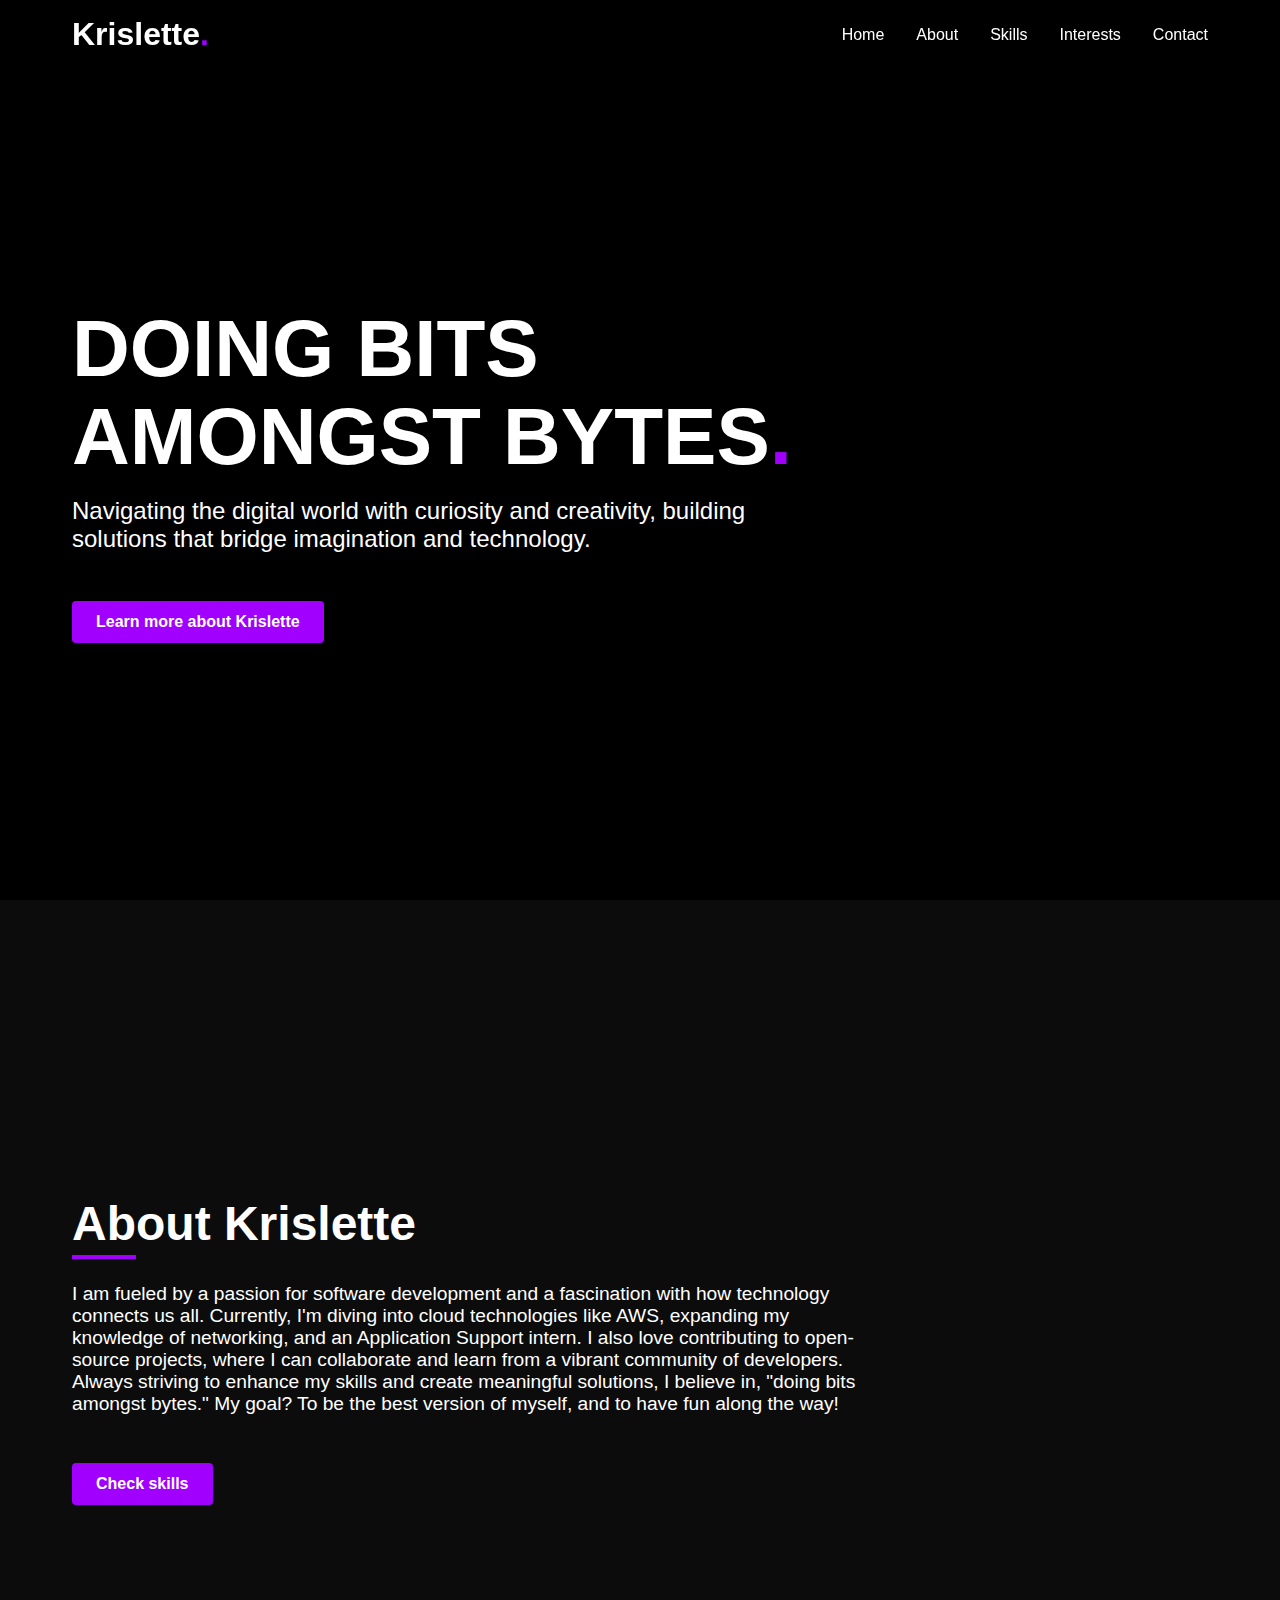
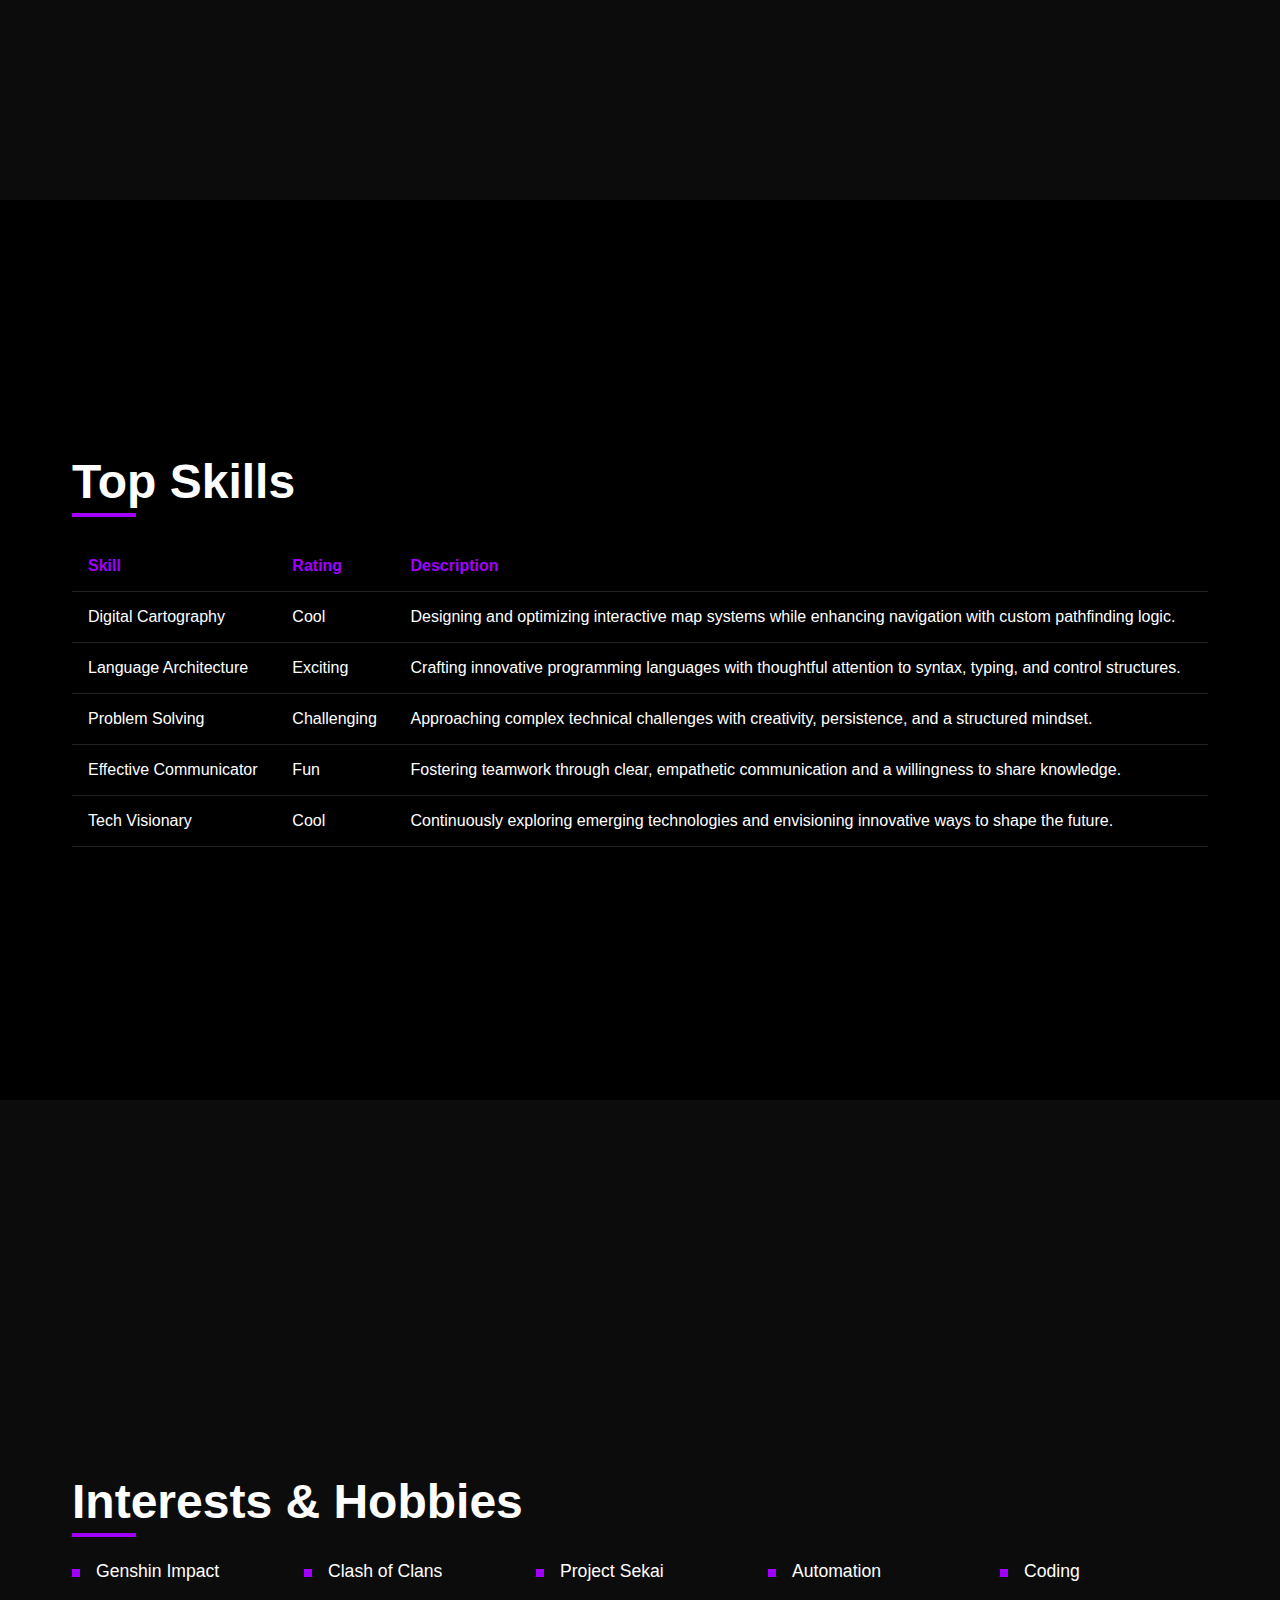
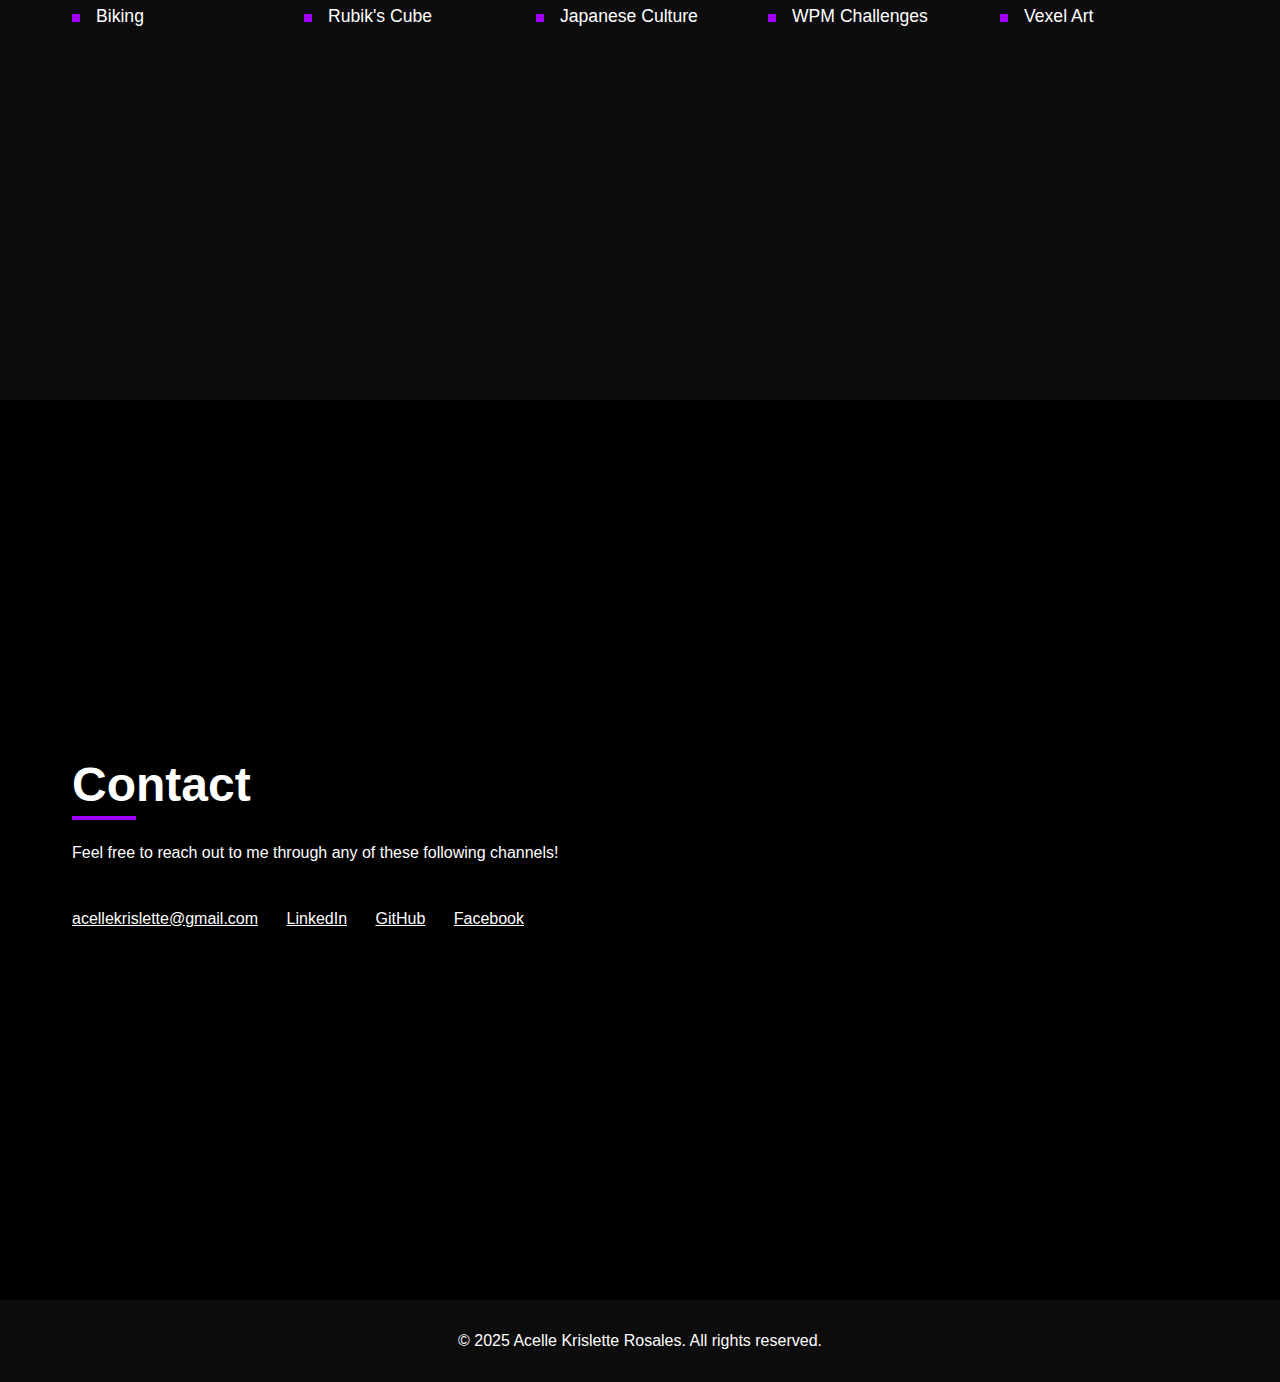
<file: index.html>
<!DOCTYPE html>
<html lang="en">
<head>
  <meta charset="UTF-8">
  <meta name="viewport" content="width=device-width, initial-scale=1.0">
  <link rel="stylesheet" href="styles.css">
  <title>Krislette.</title>
</head>
<body>
  <header>
    <div class="container">
      <nav>
        <a href="#" style="text-decoration: none;">
          <div class="logo">Krislette<span>.</span></div>
        </a>
        <ul>
          <li><a href="#hero">Home</a></li>
          <li><a href="#about">About</a></li>
          <li><a href="#skills">Skills</a></li>
          <li><a href="#interests">Interests</a></li>
          <li><a href="#contact">Contact</a></li>
        </ul>
      </nav>
    </div>
  </header>
  
  <main>
    <section id="hero">
      <div class="container">
        <div class="hero-content">
          <h1 class="hero-title">DOING BITS<br>AMONGST BYTES<span>.</span></h1>
          <p class="hero-tagline">Navigating the digital world with curiosity and creativity, building solutions that bridge imagination and technology.</p>
          <a href="#about" class="arrow-btn">Learn more about Krislette</a>
        </div>
      </div>
    </section>
    
    <section id="about">
      <div class="container">
        <h2 class="section-title">About Krislette</h2>
        <p class="about-text">
          I am fueled by a passion for software development and a fascination with how technology connects us all. Currently, I'm diving into cloud technologies like AWS, expanding my knowledge of networking, and an Application Support intern. I also love contributing to open-source projects, where I can collaborate and learn from a vibrant community of developers. Always striving to enhance my skills and create meaningful solutions, I believe in, "doing bits amongst bytes." My goal? To be the best version of myself, and to have fun along the way!
        </p>
        <a href="#skills" class="arrow-btn">Check skills</a>
      </div>
    </section>
    
    <section id="skills">
      <div class="container">
        <h2 class="section-title">Top Skills</h2>
        <div class="skills-wrapper">
          <table>
            <thead>
              <tr>
                <th>Skill</th>
                <th>Rating</th>
                <th>Description</th>
              </tr>
            </thead>
            <tbody>
              <tr>
                <td>Digital Cartography</td>
                <td>Cool</td>
                <td>Designing and optimizing interactive map systems while enhancing navigation with custom pathfinding logic.</td>
              </tr>
              <tr>
                <td>Language Architecture</td>
                <td>Exciting</td>
                <td>Crafting innovative programming languages with thoughtful attention to syntax, typing, and control structures.</td>
              </tr>
              <tr>
                <td>Problem Solving</td>
                <td>Challenging</td>
                <td>Approaching complex technical challenges with creativity, persistence, and a structured mindset.</td>
              </tr>
              <tr>
                <td>Effective Communicator</td>
                <td>Fun</td>
                <td>Fostering teamwork through clear, empathetic communication and a willingness to share knowledge.</td>
              </tr>
              <tr>
                <td>Tech Visionary</td>
                <td>Cool</td>
                <td>Continuously exploring emerging technologies and envisioning innovative ways to shape the future.</td>
              </tr>
            </tbody>
          </table>
        </div>
      </div>
    </section>
    
    <section id="interests">
      <div class="container">
        <h2 class="section-title">Interests & Hobbies</h2>
        <ul class="interests-list">
          <li>Genshin Impact</li>
          <li>Clash of Clans</li>
          <li>Project Sekai</li>
          <li>Automation</li>
          <li>Coding</li>
          <li>Biking</li>
          <li>Rubik's Cube</li>
          <li>Japanese Culture</li>
          <li>WPM Challenges</li>
          <li>Vexel Art</li>
        </ul>
      </div>
    </section>
    
    <section id="contact">
      <div class="container">
        <h2 class="section-title">Contact</h2>
        <p>Feel free to reach out to me through any of these following channels!</p>
        <div class="contact-grid">
          <div class="contact-links">
            <a href="mailto:acellekrislette@gmail.com" target="_blank">acellekrislette@gmail.com</a>
            <a href="https://www.linkedin.com/in/krislette/" target="_blank">LinkedIn</a>
            <a href="https://github.com/krislette" target="_blank">GitHub</a>
            <a href="https://www.facebook.com/kwislette" target="_blank">Facebook</a>
          </div>
        </div>
      </div>
    </section>
  </main>
  
  <footer>
    <div class="container">
      <p>&copy; 2025 Acelle Krislette Rosales. All rights reserved.</p>
    </div>
  </footer>
</body>
</html>
</file>
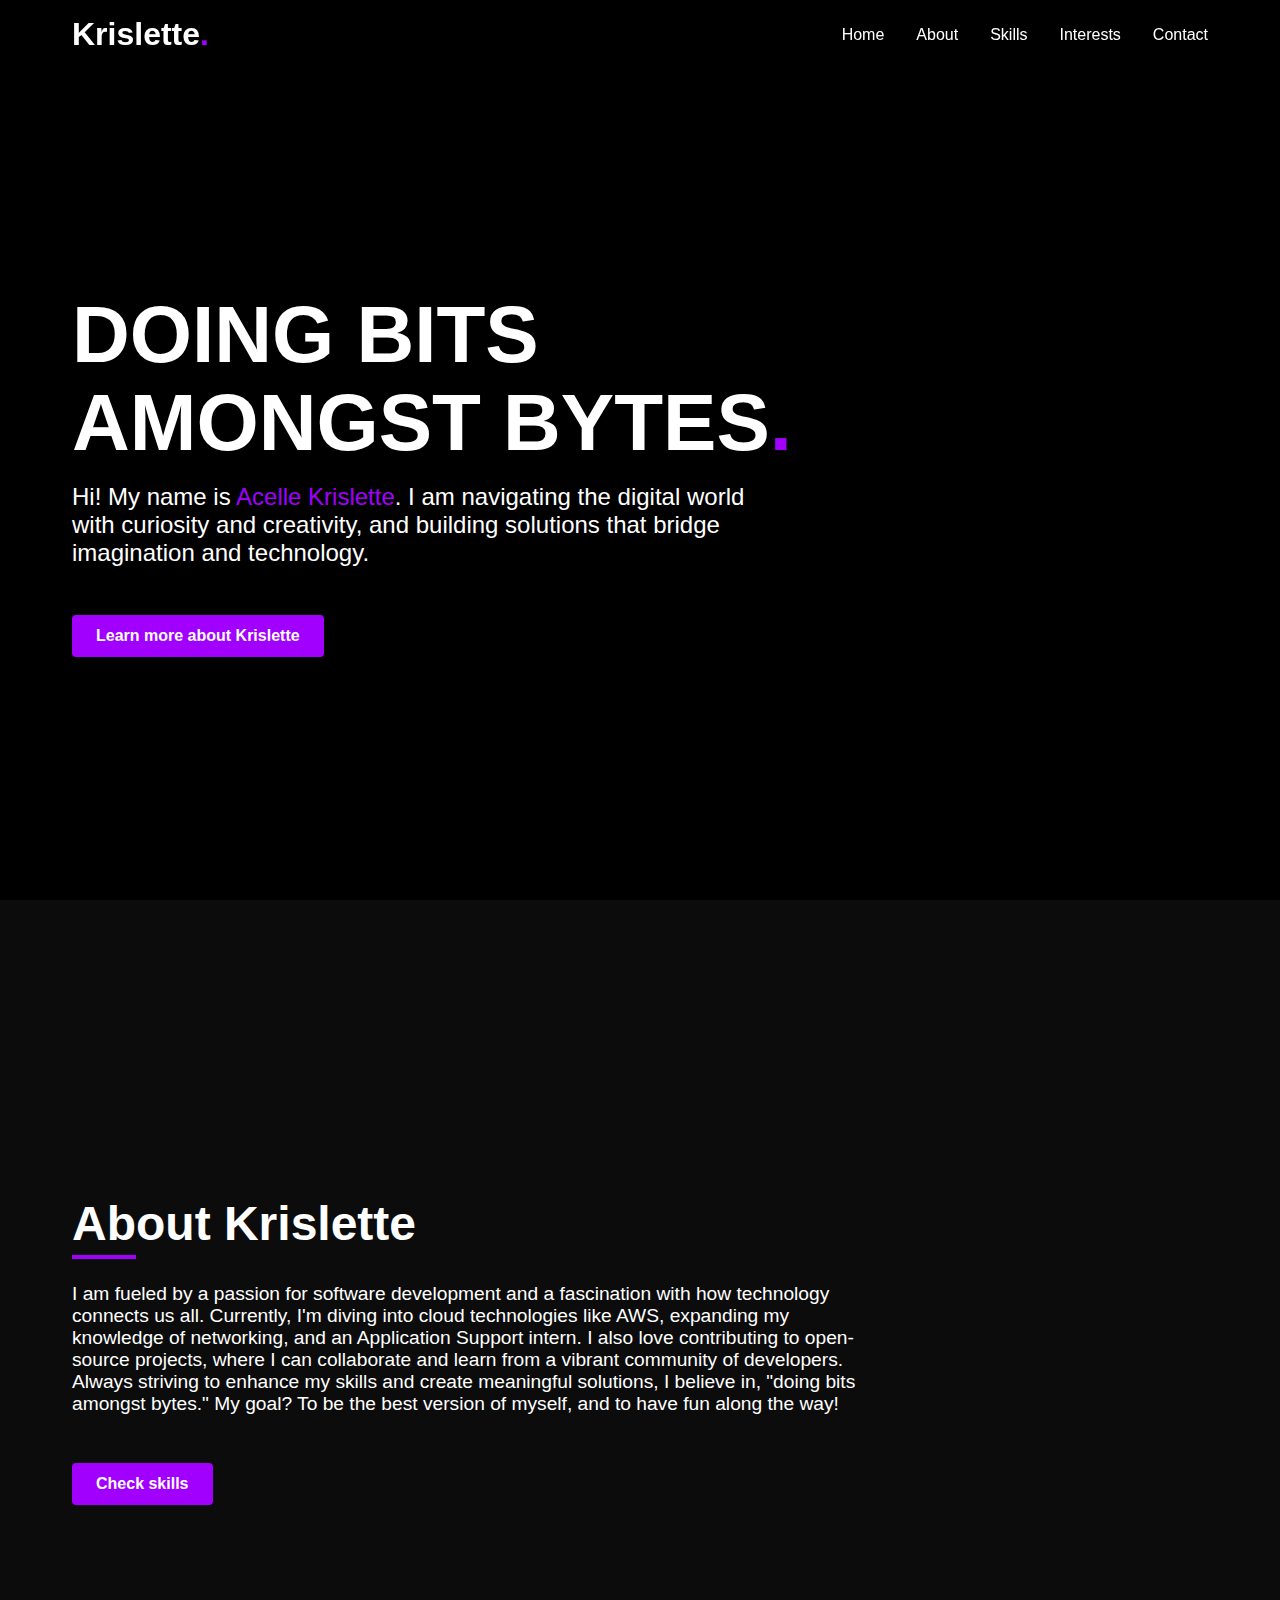
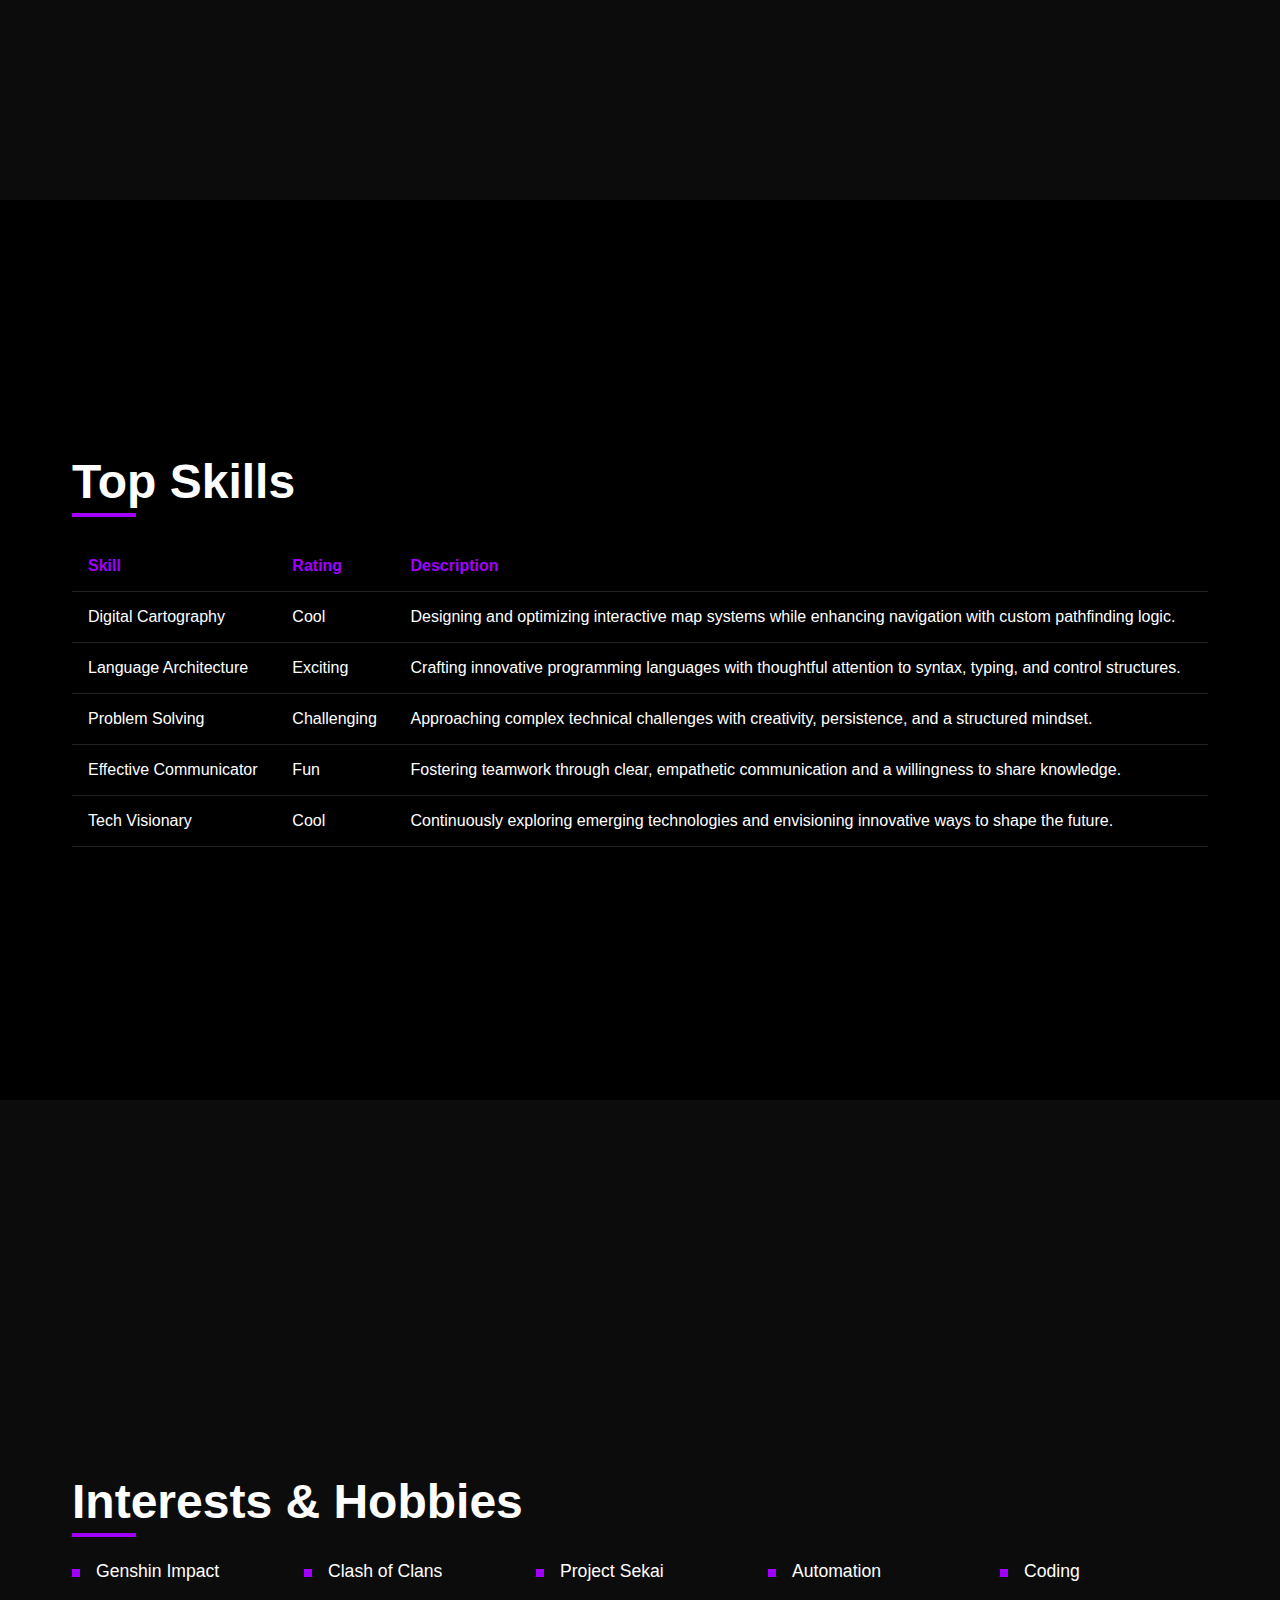
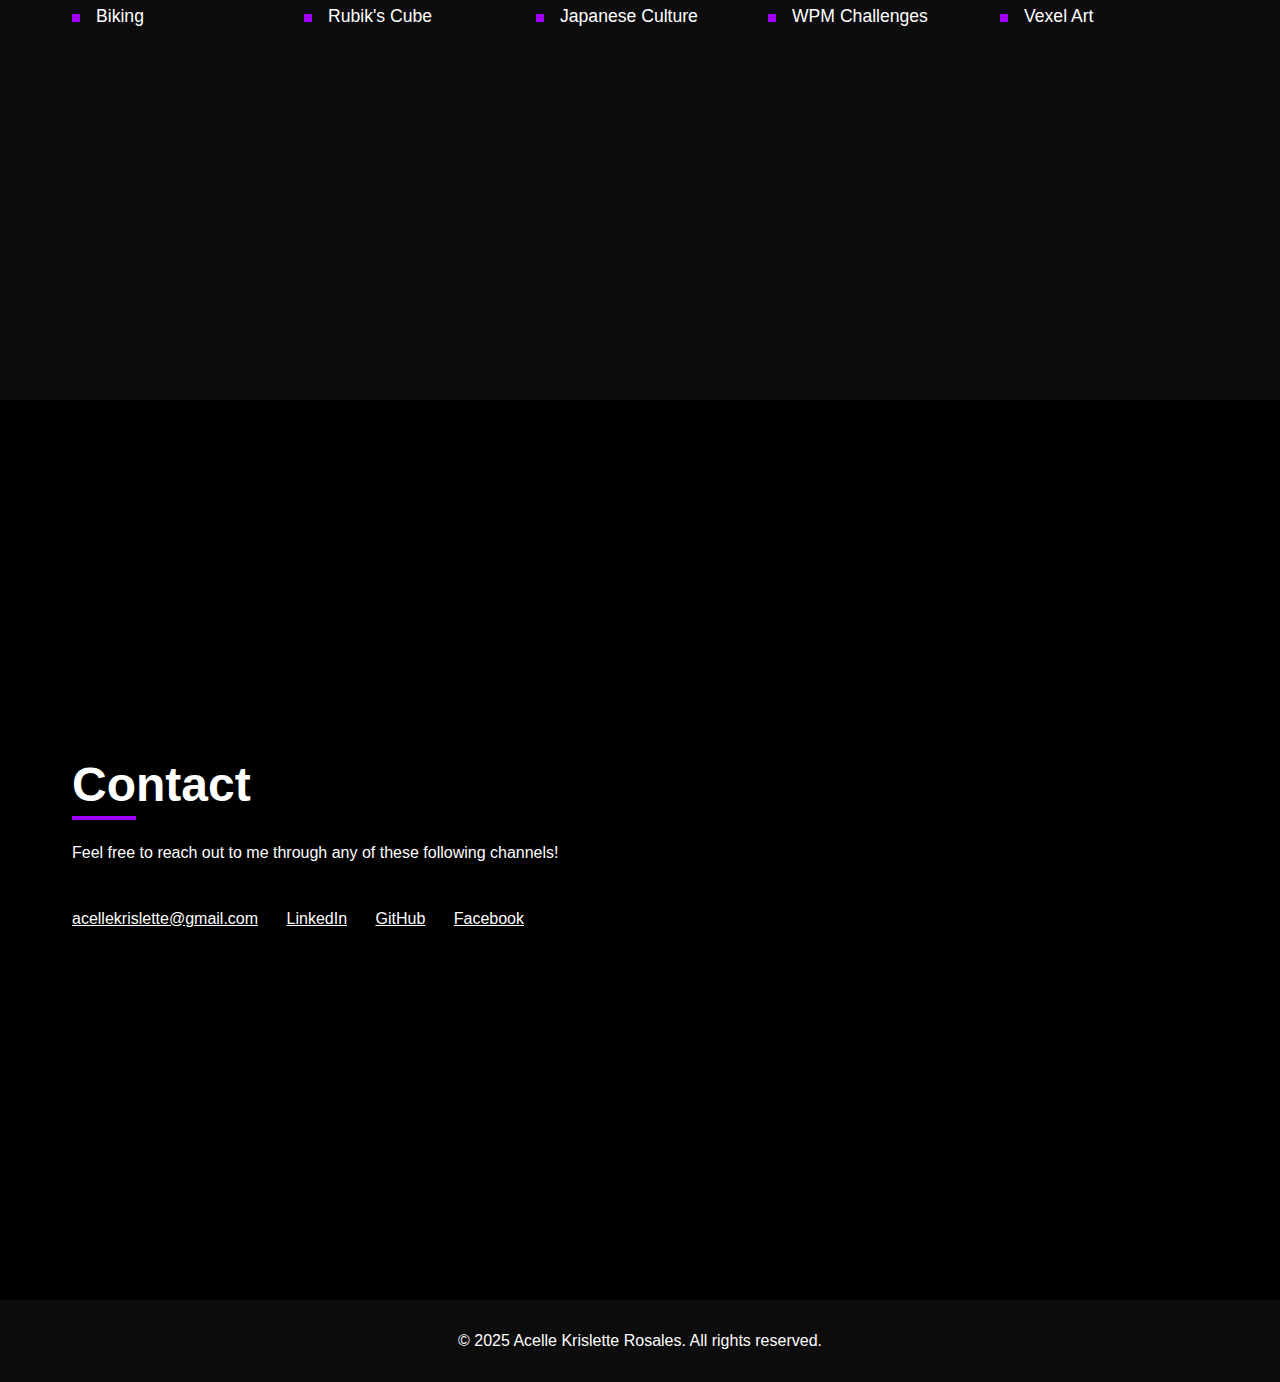
<file: personal-profile/index.html>
<!DOCTYPE html>
<html lang="en">
<head>
  <meta charset="UTF-8">
  <meta name="viewport" content="width=device-width, initial-scale=1.0">
  <link rel="stylesheet" href="styles.css">
  <title>Krislette.</title>
</head>
<body>
  <!-- Header tag -->
  <header>
    <div class="container">
      <!-- Nav tag -->
      <nav>
        <a href="#" style="text-decoration: none;">
          <div class="logo">Krislette<span>.</span></div>
        </a>
        <ul>
          <li><a href="#hero">Home</a></li>
          <li><a href="#about">About</a></li>
          <li><a href="#skills">Skills</a></li>
          <li><a href="#interests">Interests</a></li>
          <li><a href="#contact">Contact</a></li>
        </ul>
      </nav>
    </div>
  </header>
  
  <!-- Main tag -->
  <main>
    <!-- Hero section -->
    <section id="hero">
      <div class="container">
        <div class="hero-content">
          <h1 class="hero-title">DOING BITS<br>AMONGST BYTES<span>.</span></h1>
          <p class="hero-tagline">Hi! My name is <span class="name">Acelle Krislette</span>. I am navigating the digital world with curiosity and creativity, and building solutions that bridge imagination and technology.</p>
          <a href="#about" class="arrow-btn">Learn more about Krislette</a>
        </div>
      </div>
    </section>
    
    <!-- About section -->
    <section id="about">
      <div class="container">
        <h2 class="section-title">About Krislette</h2>
        <p class="about-text">
          I am fueled by a passion for software development and a fascination with how technology connects us all. Currently, I'm diving into cloud technologies like AWS, expanding my knowledge of networking, and an Application Support intern. I also love contributing to open-source projects, where I can collaborate and learn from a vibrant community of developers. Always striving to enhance my skills and create meaningful solutions, I believe in, "doing bits amongst bytes." My goal? To be the best version of myself, and to have fun along the way!
        </p>
        <a href="#skills" class="arrow-btn">Check skills</a>
      </div>
    </section>
    
    <!-- Skills section -->
    <section id="skills">
      <div class="container">
        <h2 class="section-title">Top Skills</h2>
        <div class="skills-wrapper">
          <table>
            <thead>
              <tr>
                <th>Skill</th>
                <th>Rating</th>
                <th>Description</th>
              </tr>
            </thead>
            <tbody>
              <tr>
                <td>Digital Cartography</td>
                <td>Cool</td>
                <td>Designing and optimizing interactive map systems while enhancing navigation with custom pathfinding logic.</td>
              </tr>
              <tr>
                <td>Language Architecture</td>
                <td>Exciting</td>
                <td>Crafting innovative programming languages with thoughtful attention to syntax, typing, and control structures.</td>
              </tr>
              <tr>
                <td>Problem Solving</td>
                <td>Challenging</td>
                <td>Approaching complex technical challenges with creativity, persistence, and a structured mindset.</td>
              </tr>
              <tr>
                <td>Effective Communicator</td>
                <td>Fun</td>
                <td>Fostering teamwork through clear, empathetic communication and a willingness to share knowledge.</td>
              </tr>
              <tr>
                <td>Tech Visionary</td>
                <td>Cool</td>
                <td>Continuously exploring emerging technologies and envisioning innovative ways to shape the future.</td>
              </tr>
            </tbody>
          </table>
        </div>
      </div>
    </section>
    
    <!-- Interests section -->
    <section id="interests">
      <div class="container">
        <h2 class="section-title">Interests & Hobbies</h2>
        <ul class="interests-list">
          <li>Genshin Impact</li>
          <li>Clash of Clans</li>
          <li>Project Sekai</li>
          <li>Automation</li>
          <li>Coding</li>
          <li>Biking</li>
          <li>Rubik's Cube</li>
          <li>Japanese Culture</li>
          <li>WPM Challenges</li>
          <li>Vexel Art</li>
        </ul>
      </div>
    </section>
    
    <!-- Contact section -->
    <section id="contact">
      <div class="container">
        <h2 class="section-title">Contact</h2>
        <p>Feel free to reach out to me through any of these following channels!</p>
        <div class="contact-grid">
          <div class="contact-links">
            <a href="mailto:acellekrislette@gmail.com" target="_blank">acellekrislette@gmail.com</a>
            <a href="https://www.linkedin.com/in/krislette/" target="_blank">LinkedIn</a>
            <a href="https://github.com/krislette" target="_blank">GitHub</a>
            <a href="https://www.facebook.com/kwislette" target="_blank">Facebook</a>
          </div>
        </div>
      </div>
    </section>
  </main>
  
  <!-- Footer tag -->
  <footer>
    <div class="container">
      <p>&copy; 2025 Acelle Krislette Rosales. All rights reserved.</p>
    </div>
  </footer>
</body>
</html>
</file>
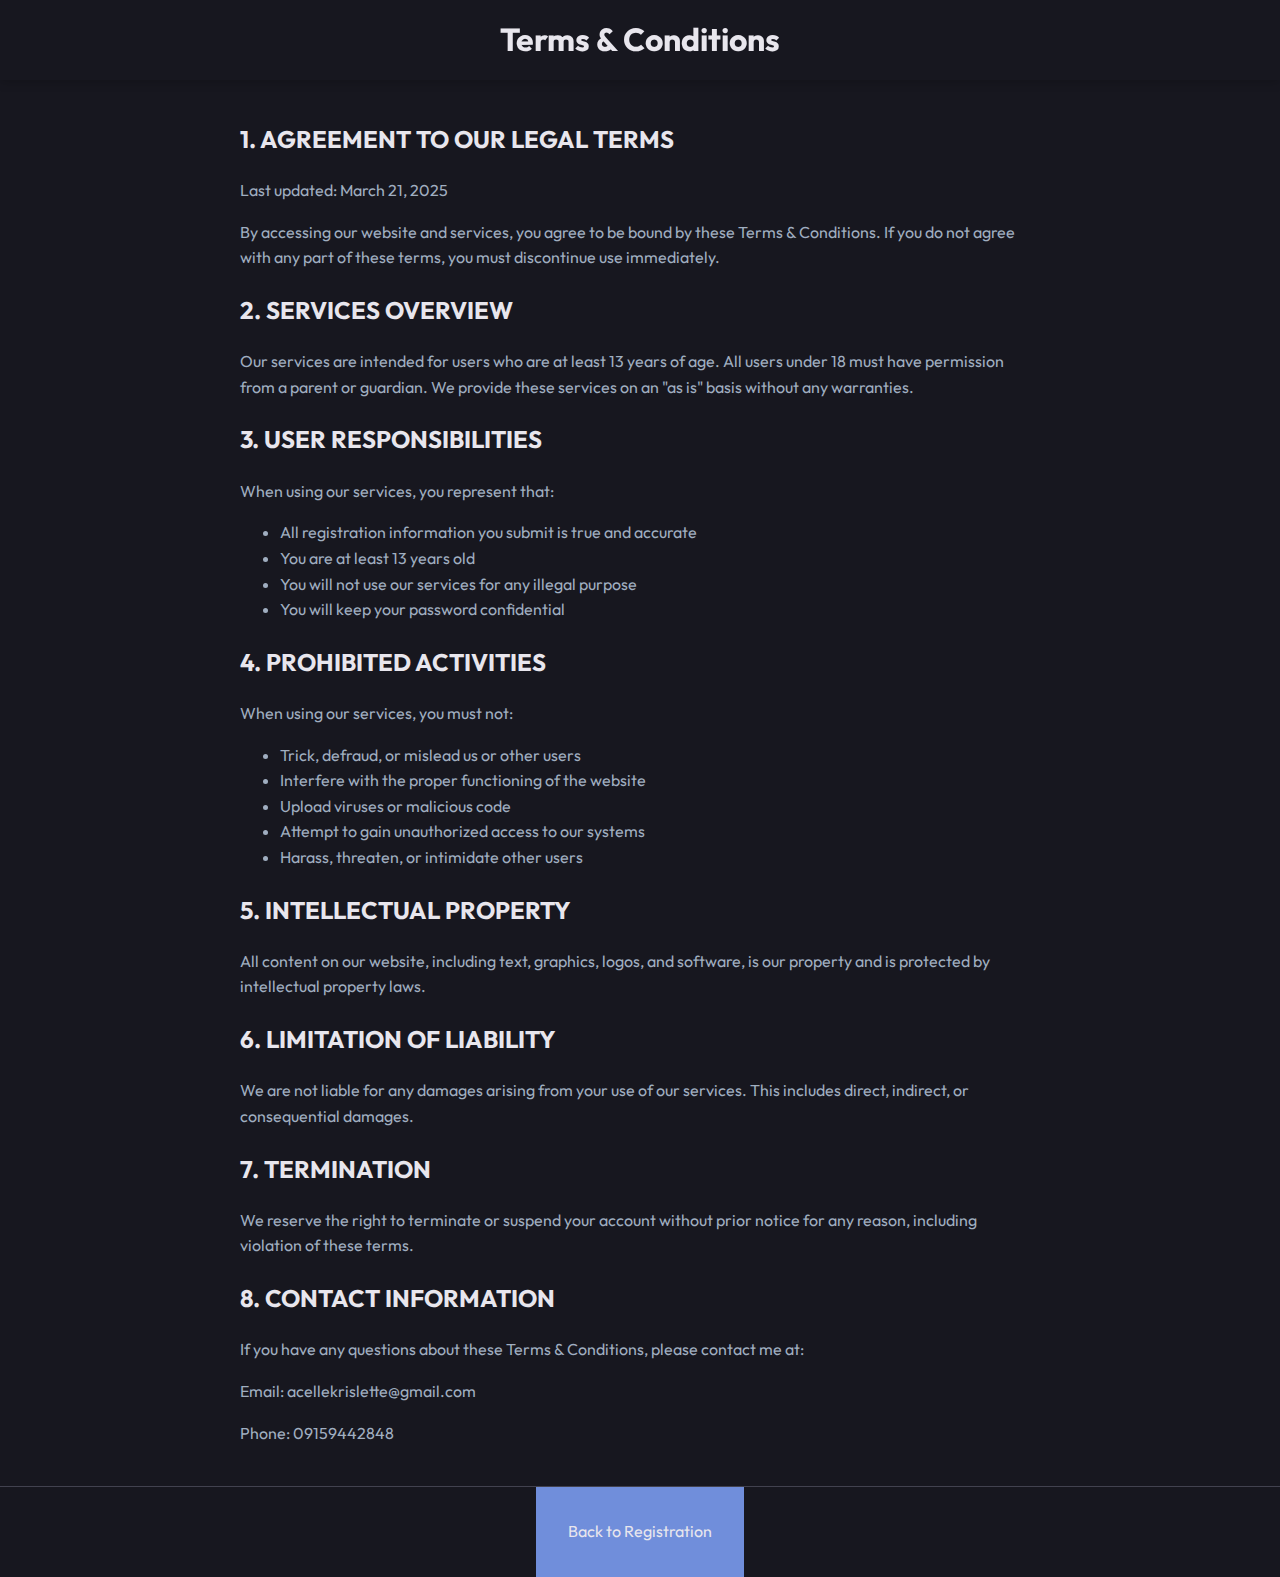
<file: registration-system/terms.html>
<!DOCTYPE html>
<html lang="en">
  <head>
    <meta charset="UTF-8" />
    <meta name="viewport" content="width=device-width, initial-scale=1.0" />
    <link rel="stylesheet" href="./styles/terms.css" />
    <link rel="icon" href="./assets/icon.ico" />
    <title>Krislette: Terms & Conditions</title>
  </head>
  <body>
    <!-- Header -->
    <header>
      <h1>Terms & Conditions</h1>
    </header>

    <!-- Main Content -->
    <main>
      <section>
        <h2>1. AGREEMENT TO OUR LEGAL TERMS</h2>
        <p>Last updated: March 21, 2025</p>
        <p>
          By accessing our website and services, you agree to be bound by these
          Terms & Conditions. If you do not agree with any part of these terms,
          you must discontinue use immediately.
        </p>
      </section>

      <section>
        <h2>2. SERVICES OVERVIEW</h2>
        <p>
          Our services are intended for users who are at least 13 years of age.
          All users under 18 must have permission from a parent or guardian. We
          provide these services on an "as is" basis without any warranties.
        </p>
      </section>

      <section>
        <h2>3. USER RESPONSIBILITIES</h2>
        <p>When using our services, you represent that:</p>
        <ul>
          <li>All registration information you submit is true and accurate</li>
          <li>You are at least 13 years old</li>
          <li>You will not use our services for any illegal purpose</li>
          <li>You will keep your password confidential</li>
        </ul>
      </section>

      <section>
        <h2>4. PROHIBITED ACTIVITIES</h2>
        <p>When using our services, you must not:</p>
        <ul>
          <li>Trick, defraud, or mislead us or other users</li>
          <li>Interfere with the proper functioning of the website</li>
          <li>Upload viruses or malicious code</li>
          <li>Attempt to gain unauthorized access to our systems</li>
          <li>Harass, threaten, or intimidate other users</li>
        </ul>
      </section>

      <section>
        <h2>5. INTELLECTUAL PROPERTY</h2>
        <p>
          All content on our website, including text, graphics, logos, and
          software, is our property and is protected by intellectual property
          laws.
        </p>
      </section>

      <section>
        <h2>6. LIMITATION OF LIABILITY</h2>
        <p>
          We are not liable for any damages arising from your use of our
          services. This includes direct, indirect, or consequential damages.
        </p>
      </section>

      <section>
        <h2>7. TERMINATION</h2>
        <p>
          We reserve the right to terminate or suspend your account without
          prior notice for any reason, including violation of these terms.
        </p>
      </section>

      <section>
        <h2>8. CONTACT INFORMATION</h2>
        <p>
          If you have any questions about these Terms & Conditions, please
          contact me at:
        </p>
        <p>Email: acellekrislette@gmail.com</p>
        <p>Phone: 09159442848</p>
      </section>
    </main>

    <!-- Footer -->
    <footer>
      <a href="./register.html" class="back-link">Back to Registration</a>
    </footer>
  </body>
</html>
</file>
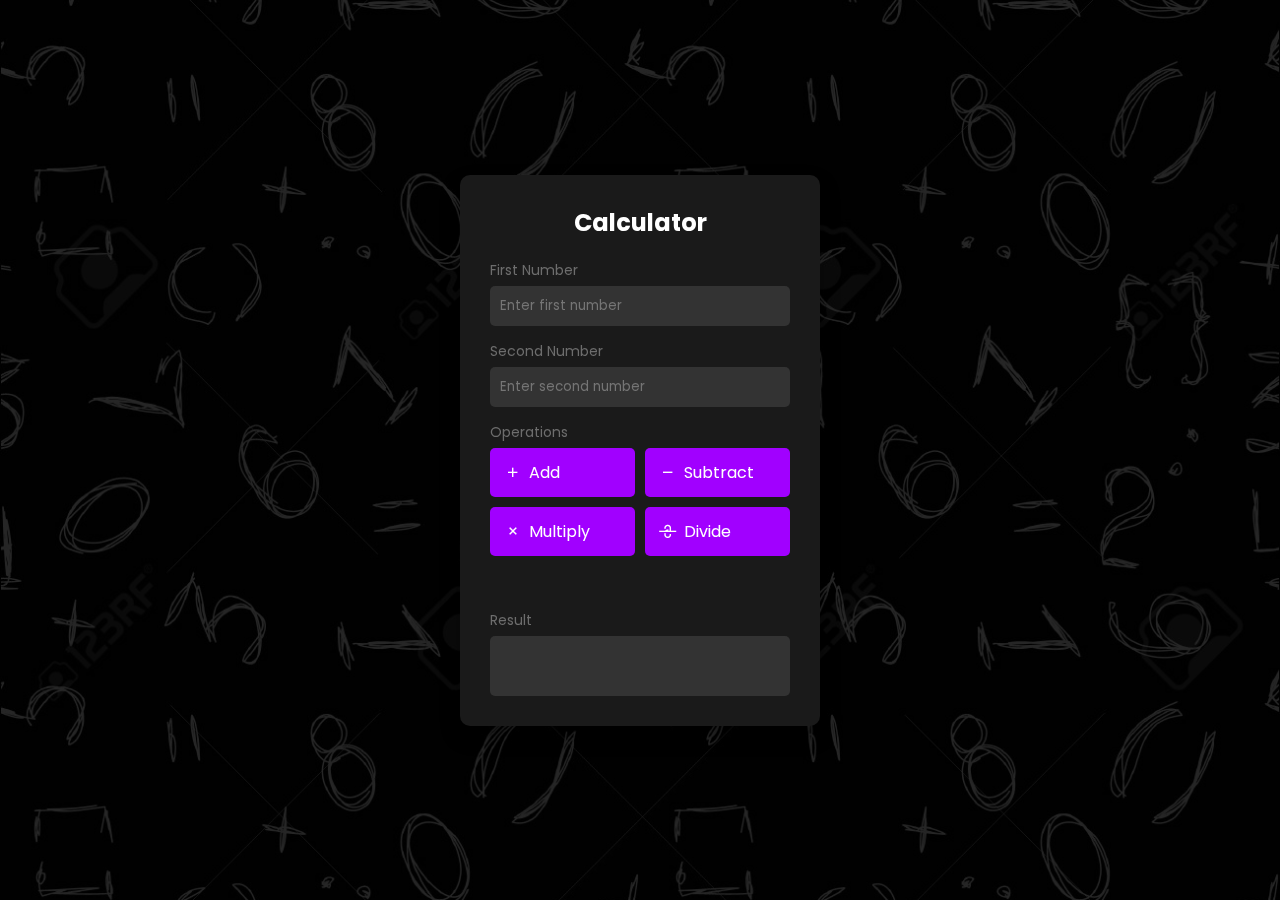
<file: simple-calculator/calculator.html>
<!DOCTYPE html>
<html lang="en">
  <head>
    <meta charset="UTF-8" />
    <meta name="viewport" content="width=device-width, initial-scale=1.0" />
    <link rel="stylesheet" href="./calculator.css" />
    <link
      href="https://unpkg.com/boxicons@2.1.4/css/boxicons.min.css"
      rel="stylesheet"
    />
    <link rel="icon" href="./assets/icon.png" />
    <title>Krislette: Calculator</title>
  </head>
  <body>
    <main class="calculator">
      <h1>Calculator</h1>

      <section class="input-group">
        <label for="num-1">First Number</label>
        <input type="number" id="num-1" placeholder="Enter first number" />
      </section>

      <section class="input-group">
        <label for="num-2">Second Number</label>
        <input type="number" id="num-2" placeholder="Enter second number" />
      </section>

      <label>Operations</label>
      <section class="buttons">
        <button id="add"><i class="bx bx-plus"></i> Add</button>
        <button id="subtract"><i class="bx bx-minus"></i> Subtract</button>
        <button id="multiply"><i class="bx bx-x"></i> Multiply</button>
        <button id="divide"><i class="bx bx-unlink"></i> Divide</button>
      </section>

      <section class="error" id="error"></section>

      <label>Result</label>
      <section class="result">
        <span id="result"></span>
      </section>
    </main>

    <script src="./calculator.js"></script>
  </body>
</html>
</file>
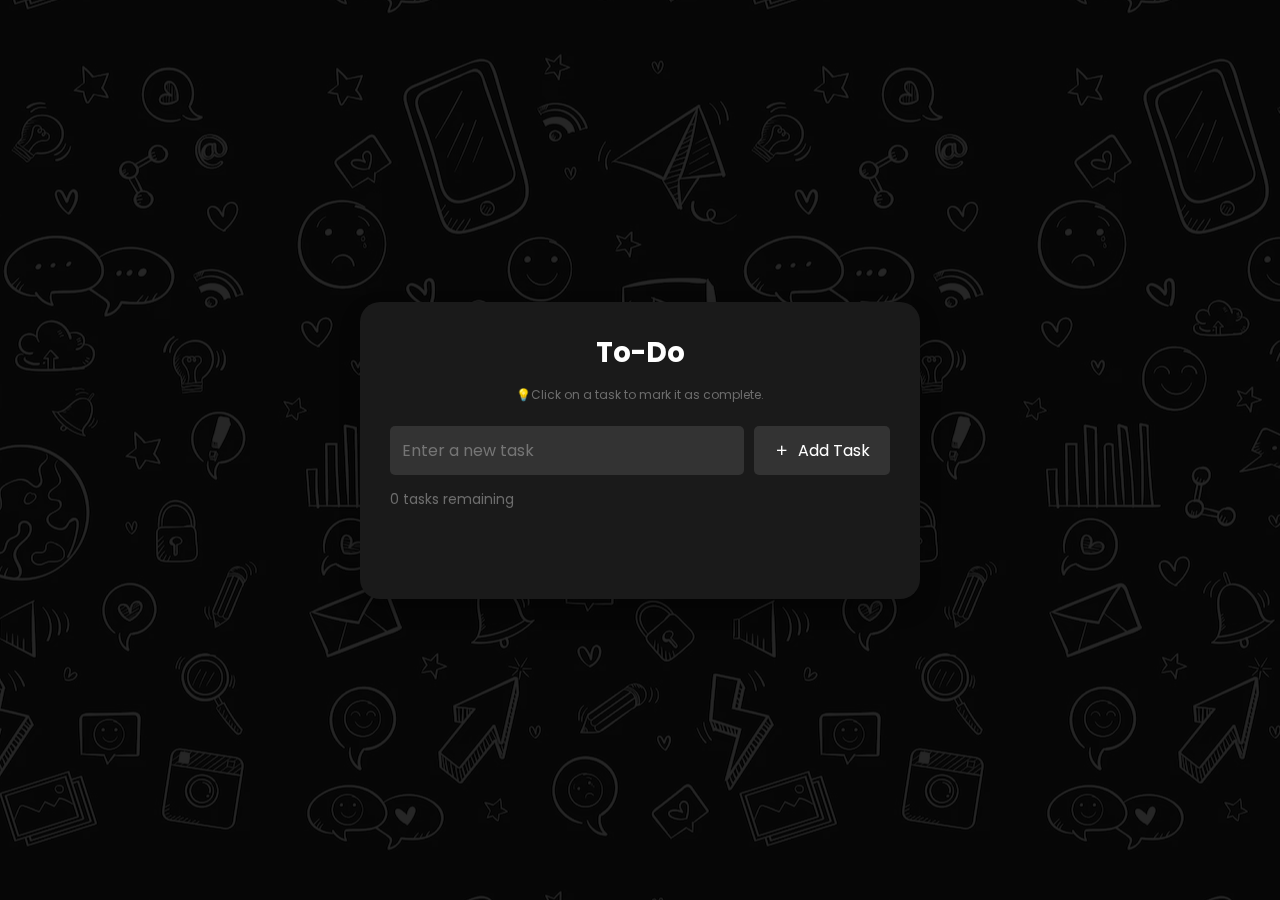
<file: todo-list/todo.html>
<!DOCTYPE html>
<html lang="en">
  <head>
    <meta charset="UTF-8" />
    <meta name="viewport" content="width=device-width, initial-scale=1.0" />
    <link rel="stylesheet" href="./todo.css" />
    <link
      rel="stylesheet"
      href="https://unpkg.com/boxicons@2.1.4/css/boxicons.min.css"
    />
    <link rel="icon" href="./assets/icon.png" />
    <script src="https://code.jquery.com/jquery-3.7.1.min.js"></script>
    <title>Krislette: To-Do</title>
  </head>
  <body>
    <div class="todo-app">
      <h1>To-Do</h1>

      <section class="task-hint">
        <p>💡Click on a task to mark it as complete.</p>
      </section>

      <section class="input-group">
        <input type="text" id="task-input" placeholder="Enter a new task" />
        <button id="add-task-btn"><i class="bx bx-plus"></i> Add Task</button>
      </section>

      <section class="task-counter">
        <p><span id="tasks-count">0</span> tasks remaining</p>
      </section>

      <section class="task-list-container">
        <ul id="task-list"></ul>
      </section>

      <div class="error-message" id="error"></div>
    </div>

    <script src="./todo.js"></script>
  </body>
</html>
</file>
<file: styles.css>
* {
  margin: 0;
  padding: 0;
  box-sizing: border-box;
  font-family: 'Segoe UI', Tahoma, Geneva, Verdana, sans-serif;
}

html {
  scroll-behavior: smooth;
}

body {
  background-color: #000000;
  color: #ffffff;
  line-height: b.6;
  overflow-x: hidden;
}

section {
  min-height: 100vh;
  display: flex;
  flex-direction: column;
  justify-content: center;
  padding: 2rem;
  position: relative;
}

.container {
  max-width: 1200px;
  margin: 0 auto;
  padding: 0 2rem;
  width: 100%;
}

header {
  position: fixed;
  top: 0;
  left: 0;
  width: 100%;
  z-index: 100;
  background-color: rgba(0, 0, 0, 0.9);
  padding: 1rem 0;
}

.logo {
  font-size: 2rem;
  font-weight: bold;
  color: #ffffff;
}

.logo span {
  color: #a100ff;
}

nav {
  display: flex;
  justify-content: space-between;
  align-items: center;
}

nav ul {
  list-style: none;
  display: flex;
  gap: 2rem;
}

nav a {
  color: #ffffff;
  text-decoration: none;
  font-size: 1rem;
  transition: color 0.3s;
  font-weight: 500;
}

nav a:hover {
  color: #a100ff;
}

#hero {
  background-color: #000000;
  position: relative;
  overflow: hidden;
  padding-top: 5rem;
}

.hero-content {
  position: relative;
  z-index: 2;
}

.hero-title {
  font-size: 5rem;
  font-weight: 800;
  margin-bottom: 1rem;
  line-height: 1.1;
}

.hero-title span {
  color: #a100ff;
  position: relative;
}

.hero-tagline {
  font-size: 1.5rem;
  max-width: 700px;
  margin-bottom: 2rem;
}

.name {
  color: #a100ff
}

.arrow-btn {
  display: inline-flex;
  align-items: center;
  background-color: #a100ff;
  color: white;
  padding: 0.75rem 1.5rem;
  text-decoration: none;
  font-weight: bold;
  border-radius: 4px;
  margin-top: 1rem;
  transition: background-color 0.3s;
}

.arrow-btn:hover {
  background-color: #8400d1;
}

#about {
  background-color: #0c0c0c;
}

.section-title {
  font-size: 3rem;
  font-weight: bold;
  margin-bottom: 2rem;
  position: relative;
}

.section-title::after {
  content: "";
  position: absolute;
  left: 0;
  bottom: -0.5rem;
  width: 4rem;
  height: 0.25rem;
  background-color: #a100ff;
}

.about-text {
  font-size: 1.2rem;
  max-width: 800px;
  margin-bottom: 2rem;
}

#skills {
  background-color: #000000;
}

.skills-wrapper {
  display: grid;
  grid-template-columns: repeat(auto-fit, minmax(300px, 1fr));
  gap: 2rem;
  margin-top: 2rem;
}

table {
  width: 100%;
  border-collapse: collapse;
}

th, td {
  padding: 1rem;
  text-align: left;
  border-bottom: 1px solid #222222;
}

th {
  color: #a100ff;
  font-weight: 600;
}

tr:hover {
  background-color: #111111;
}

#interests {
  background-color: #0c0c0c;
}

.interests-list {
  list-style: none;
  display: grid;
  grid-template-columns: repeat(auto-fit, minmax(200px, 1fr));
  gap: 1.5rem;
  margin-top: 2rem;
}

.interests-list li {
  position: relative;
  padding-left: 1.5rem;
  font-size: 1.1rem;
}

.interests-list li::before {
  content: "";
  position: absolute;
  left: 0;
  top: 0.5rem;
  width: 0.5rem;
  height: 0.5rem;
  background-color: #a100ff;
}

#contact {
  background-color: #000000;
}

.contact-grid {
  display: grid;
  grid-template-columns: repeat(auto-fit, minmax(250px, 1fr));
  gap: 2rem;
  margin-top: 2rem;
}

.contact-links {
  margin-top: 1rem;
}

.contact-links a {
  display: inline-block;
  color: #ffffff;
  margin-right: 1.5rem;
  margin-bottom: 1rem;
  font-weight: 500;
  transition: color 0.3s;
}

.contact-links a:hover {
  color: #a100ff;
}

footer {
  background-color: #0c0c0c;
  padding: 2rem 0;
  text-align: center;
}

@media (max-width: 768px) {
  .hero-title {
    font-size: 3rem;
  }
  
  .section-title {
    font-size: 2.5rem;
  }
  
  .skills-wrapper,
  .interests-list,
  .contact-grid {
    grid-template-columns: 1fr;
  }
}
</file>
<file: personal-profile/styles.css>
* {
  margin: 0;
  padding: 0;
  box-sizing: border-box;
  font-family: 'Segoe UI', Tahoma, Geneva, Verdana, sans-serif;
}

html {
  scroll-behavior: smooth;
}

body {
  background-color: #000000;
  color: #ffffff;
  line-height: b.6;
  overflow-x: hidden;
}

section {
  min-height: 100vh;
  display: flex;
  flex-direction: column;
  justify-content: center;
  padding: 2rem;
  position: relative;
}

.container {
  max-width: 1200px;
  margin: 0 auto;
  padding: 0 2rem;
  width: 100%;
}

header {
  position: fixed;
  top: 0;
  left: 0;
  width: 100%;
  z-index: 100;
  background-color: rgba(0, 0, 0, 0.9);
  padding: 1rem 0;
}

.logo {
  font-size: 2rem;
  font-weight: bold;
  color: #ffffff;
}

.logo span {
  color: #a100ff;
}

nav {
  display: flex;
  justify-content: space-between;
  align-items: center;
}

nav ul {
  list-style: none;
  display: flex;
  gap: 2rem;
}

nav a {
  color: #ffffff;
  text-decoration: none;
  font-size: 1rem;
  transition: color 0.3s;
  font-weight: 500;
}

nav a:hover {
  color: #a100ff;
}

#hero {
  background-color: #000000;
  position: relative;
  overflow: hidden;
  padding-top: 5rem;
}

.hero-content {
  position: relative;
  z-index: 2;
}

.hero-title {
  font-size: 5rem;
  font-weight: 800;
  margin-bottom: 1rem;
  line-height: 1.1;
}

.hero-title span {
  color: #a100ff;
  position: relative;
}

.hero-tagline {
  font-size: 1.5rem;
  max-width: 700px;
  margin-bottom: 2rem;
}

.name {
  color: #a100ff
}

.arrow-btn {
  display: inline-flex;
  align-items: center;
  background-color: #a100ff;
  color: white;
  padding: 0.75rem 1.5rem;
  text-decoration: none;
  font-weight: bold;
  border-radius: 4px;
  margin-top: 1rem;
  transition: background-color 0.3s;
}

.arrow-btn:hover {
  background-color: #8400d1;
}

#about {
  background-color: #0c0c0c;
}

.section-title {
  font-size: 3rem;
  font-weight: bold;
  margin-bottom: 2rem;
  position: relative;
}

.section-title::after {
  content: "";
  position: absolute;
  left: 0;
  bottom: -0.5rem;
  width: 4rem;
  height: 0.25rem;
  background-color: #a100ff;
}

.about-text {
  font-size: 1.2rem;
  max-width: 800px;
  margin-bottom: 2rem;
}

#skills {
  background-color: #000000;
}

.skills-wrapper {
  display: grid;
  grid-template-columns: repeat(auto-fit, minmax(300px, 1fr));
  gap: 2rem;
  margin-top: 2rem;
}

table {
  width: 100%;
  border-collapse: collapse;
}

th, td {
  padding: 1rem;
  text-align: left;
  border-bottom: 1px solid #222222;
}

th {
  color: #a100ff;
  font-weight: 600;
}

tr:hover {
  background-color: #111111;
}

#interests {
  background-color: #0c0c0c;
}

.interests-list {
  list-style: none;
  display: grid;
  grid-template-columns: repeat(auto-fit, minmax(200px, 1fr));
  gap: 1.5rem;
  margin-top: 2rem;
}

.interests-list li {
  position: relative;
  padding-left: 1.5rem;
  font-size: 1.1rem;
}

.interests-list li::before {
  content: "";
  position: absolute;
  left: 0;
  top: 0.5rem;
  width: 0.5rem;
  height: 0.5rem;
  background-color: #a100ff;
}

#contact {
  background-color: #000000;
}

.contact-grid {
  display: grid;
  grid-template-columns: repeat(auto-fit, minmax(250px, 1fr));
  gap: 2rem;
  margin-top: 2rem;
}

.contact-links {
  margin-top: 1rem;
}

.contact-links a {
  display: inline-block;
  color: #ffffff;
  margin-right: 1.5rem;
  margin-bottom: 1rem;
  font-weight: 500;
  transition: color 0.3s;
}

.contact-links a:hover {
  color: #a100ff;
}

footer {
  background-color: #0c0c0c;
  padding: 2rem 0;
  text-align: center;
}

@media (max-width: 768px) {
  .hero-title {
    font-size: 3rem;
  }
  
  .section-title {
    font-size: 2.5rem;
  }
  
  .skills-wrapper,
  .interests-list,
  .contact-grid {
    grid-template-columns: 1fr;
  }
}
</file>
<file: registration-system/styles/terms.css>
/* Just loading "Outfit" font from Google Fonts */
@import url("https://fonts.googleapis.com/css2?family=Oswald:wght@200..700&family=Outfit:wght@100..900&family=Space+Grotesk:wght@300..700&display=swap");

:root {
  --primary-color: #708edb;
  --primary-hover: #5c7fd8;
  --header-sub: #a0aec0;
  --text-color: #e8e6ed;
  --input-border: #42424f;
  --bg-color: #17171f;
}

* {
  font-family: "Outfit", -apple-system, BlinkMacSystemFont, sans-serif;
}

body {
  font-family: Arial, sans-serif;
  line-height: 1.6;
  margin: 0;
  padding: 0;
  background-color: var(--bg-color);
  color: var(--text-color);
  min-height: 100vh;
}

body::-webkit-scrollbar {
  width: 0.5rem;
}

body::-webkit-scrollbar-track {
  background: var(--bg-color);
}

body::-webkit-scrollbar-thumb {
  background: var(--primary-color);
}

header {
  padding: 0.9rem 0;
  background-color: var(--bg-color);
  box-shadow: 0 2px 10px rgba(0, 0, 0, 0.2);
  width: 100%;
  position: fixed;
  top: 0;
  z-index: 100;
  text-align: center;
}

main {
  max-width: 800px;
  margin: 0 auto;
  padding: 20px;
  margin-top: 5rem;
}

h1 {
  color: var(--text-color);
  margin: 0;
}

section {
  margin-bottom: 20px;
}

p,
li {
  color: var(--header-sub);
}

footer {
  background-color: var(--bg-color);
  border-top: 1px solid var(--input-border);
  text-align: center;
}

.back-link {
  display: inline-block;
  background-color: var(--primary-color);
  color: var(--text-color);
  text-decoration: none;
  padding: 2rem;
}

.back-link:hover {
  background-color: var(--primary-hover);
}
</file>
<file: simple-calculator/calculator.css>
@import url("https://fonts.googleapis.com/css?family=Poppins");

:root {
  --color-purple: #a100ff;
  --color-purple-medium: #7b00c2;
  --color-black: #000;
  --color-white: #fff;
  --color-gray-dark: #1a1a1a;
  --color-gray-medium: #333333;
  --color-gray-light: #6d6d6d;
  --color-error-red: #ff6b6b;
}

* {
  font-family: "Poppins", sans-serif;
}

body {
  background-image: url("./assets/background.png");
  background-size: cover;
  background-position: center;
  background-repeat: no-repeat;
  position: relative;
  color: var(--accenture-white);
  display: flex;
  justify-content: center;
  align-items: center;
  height: 100vh;
  margin: 0;
}

body::before {
  content: "";
  position: absolute;
  top: 0;
  left: 0;
  width: 100%;
  height: 100%;
  background-color: rgba(0, 0, 0, 0.85);
  mix-blend-mode: multiply;
  z-index: -1;
}

.calculator {
  position: relative;
  z-index: 1;
  background-color: var(--color-gray-dark);
  border-radius: 10px;
  padding: 30px;
  box-shadow: 0 10px 20px rgba(0, 0, 0, 0.3);
  width: 300px;
}

h1 {
  text-align: center;
  margin: 0 0 20px;
  font-size: 24px;
  color: var(--color-white);
}

.input-group {
  margin-bottom: 15px;
}

label {
  display: block;
  margin-bottom: 5px;
  font-size: 14px;
  color: var(--color-gray-light);
}

input {
  width: 100%;
  padding: 10px;
  border: none;
  background-color: var(--color-gray-medium);
  color: var(--color-white);
  border-radius: 5px;
  box-sizing: border-box;
}

.buttons {
  display: grid;
  grid-template-columns: repeat(2, 1fr);
  gap: 10px;
  margin-bottom: 20px;
}

button {
  padding: 12px;
  border: none;
  border-radius: 5px;
  background-color: var(--color-purple);
  color: var(--color-white);
  cursor: pointer;
  font-size: 16px;
  transition: background-color 0.2s;
  display: flex;
  align-items: center;
  justify-content: center;
  gap: 8px;
  justify-content: flex-start;
  padding-left: 15px;
}

button:hover {
  background-color: var(--color-purple-medium);
}

#divide i.bx-unlink {
  transform: rotate(-45deg);
}

.result {
  background-color: var(--color-gray-medium);
  color: var(--color-white);
  padding: 15px;
  border-radius: 5px;
  text-align: center;
  font-size: 20px;
  display: flex;
  height: 60px;
  flex-direction: column;
  justify-content: flex-start;
  box-sizing: border-box;
}

.error {
  color: var(--color-purple);
  font-size: 14px;
  margin: 5px 0 14px 0;
  text-align: center;
  min-height: 20px;
}
</file>
<file: todo-list/todo.css>
@import url("https://fonts.googleapis.com/css?family=Poppins");

:root {
  --color-purple: #a100ff;
  --color-black: #000;
  --color-white: #fff;
  --color-gray-dark: #1a1a1a;
  --color-gray-medium: #333333;
  --color-gray-light: #6d6d6d;
  --color-error-red: #ff6b6b;
}

* {
  font-family: "Poppins", sans-serif;
}

body {
  background-color: var(--color-black);
  background-image: url("./assets/background.png");
  background-position: center;
  position: relative;
  color: var(--color-white);
  display: flex;
  justify-content: center;
  align-items: center;
  min-height: 100vh;
  margin: 0;
}

body::before {
  content: "";
  position: absolute;
  top: 0;
  left: 0;
  width: 100%;
  height: 100%;
  background-color: rgba(0, 0, 0, 0.85);
  mix-blend-mode: multiply;
  z-index: -1;
}

.todo-app {
  background-color: var(--color-gray-dark);
  border-radius: 20px;
  padding: 30px;
  box-shadow: 0 10px 20px rgba(0, 0, 0, 0.3);
  width: 100%;
  max-width: 500px;
  position: relative;
  z-index: 1;
  max-height: 80vh;
  overflow: hidden;
  display: flex;
  flex-direction: column;
}

h1 {
  text-align: center;
  margin: 0px;
  font-size: 28px;
  color: var(--color-white);
}

.input-group {
  display: flex;
  gap: 10px;
}

input {
  flex-grow: 1;
  padding: 12px;
  border: none;
  background-color: var(--color-gray-medium);
  color: var(--color-white);
  border-radius: 5px;
  font-size: 16px;
}

button {
  padding: 12px 20px;
  border: none;
  border-radius: 5px;
  background-color: var(--color-gray-medium);
  color: var(--color-white);
  cursor: pointer;
  font-size: 16px;
  transition: background-color 0.2s;
  display: flex;
  align-items: center;
  gap: 8px;
}

button:hover {
  background-color: var(--color-purple);
}

.task-counter {
  margin-top: 0;
  color: var(--color-gray-light);
  font-size: 14px;
}

.task-hint {
  font-size: 12px;
  color: var(--color-gray-light);
  text-align: center;
  margin-bottom: 10px;
}

.task-list-container {
  max-height: 400px;
  overflow-y: auto;
  margin-bottom: 15px;
}

#task-list {
  list-style-type: none;
  padding: 0;
  margin: 0;
}

.task-item {
  background-color: var(--color-gray-medium);
  padding: 15px;
  border-radius: 5px;
  margin-bottom: 10px;
  display: flex;
  justify-content: space-between;
  align-items: center;
  transition: all 0.3s ease;
}

.task-text {
  flex-grow: 1;
  margin-right: 10px;
  word-break: break-word;
}

.completed {
  text-decoration: line-through;
  opacity: 0.2;
}

.task-actions {
  display: flex;
  gap: 10px;
}

.task-actions button {
  padding: 8px;
  font-size: 14px;
}

.delete-btn:hover {
  background-color: var(--color-error-red);
}

.error-message {
  color: var(--color-error-red);
  text-align: center;
  min-height: 20px;
  margin-top: 10px;
}

.task-list-container::-webkit-scrollbar {
  width: 8px;
}

.task-list-container::-webkit-scrollbar-track {
  background: var(--color-gray-dark);
}

.task-list-container::-webkit-scrollbar-thumb {
  background-color: var(--color-gray-light);
  border-radius: 4px;
}

.task-list-container::-webkit-scrollbar-thumb:hover {
  background-color: var(--color-purple);
}
</file>
